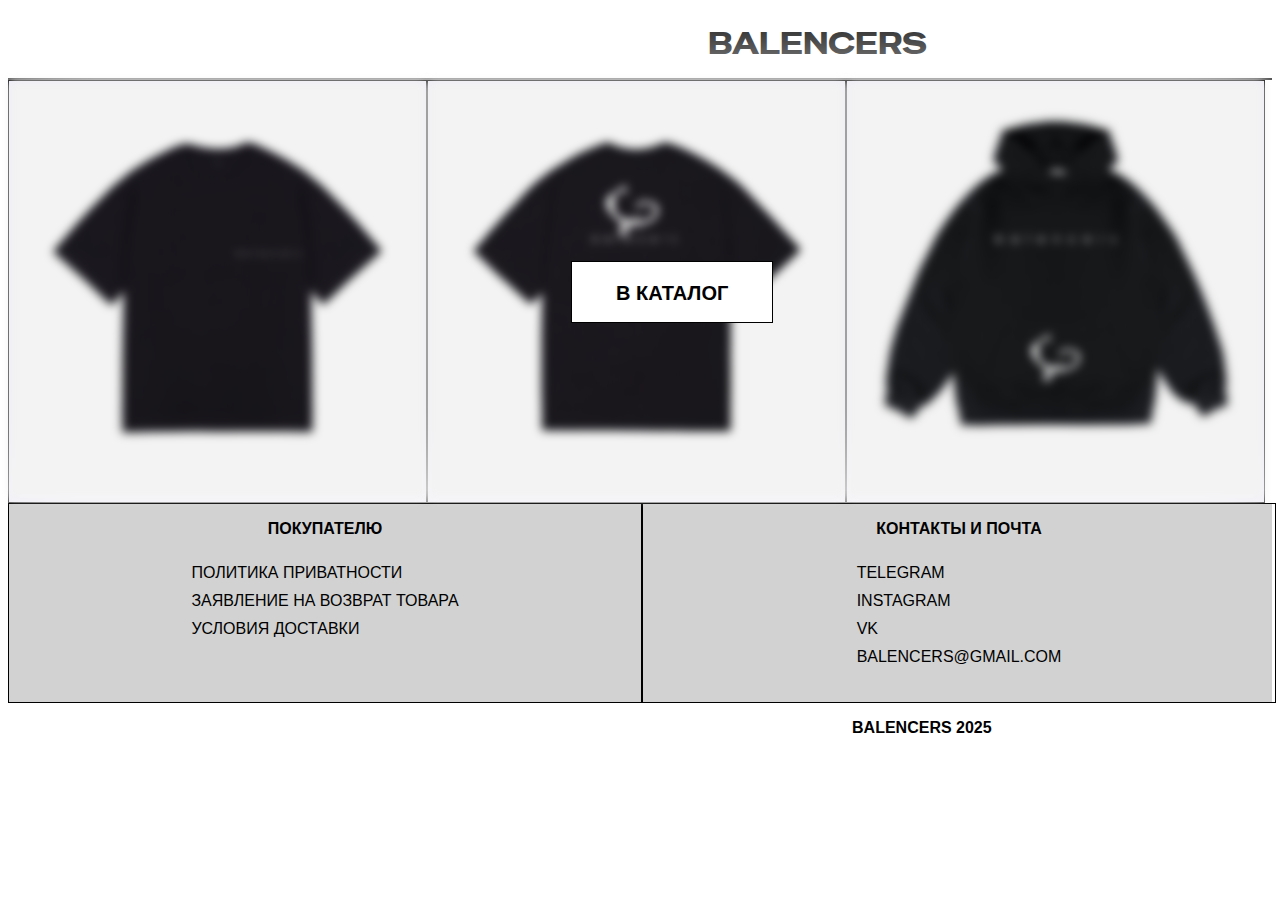
<file: index.html>
<!DOCTYPE html>
<html lang="en" style="display: flex; flex-direction: column;">
<head>
    <meta charset="UTF-8">
    <meta http-equiv="X-UA-Compatible" content="IE=edge">
    <meta name="viewport" content="width=device-width, initial-scale=1.0">
    <title>BALENCERS</title>
    <link rel="stylesheet" href="style.css">
    <script src="anime.min.js"></script>
    <script src="https://ajax.googleapis.com/ajax/libs/jquery/3.1.1/jquery.min.js"></script>
</head>
<body>
    <div class="burger">
        <div class="menu_small_icon">
            <div class="stick"></div>
            <div class="stick"></div>
            <div class="stick"></div>
        </div>
        <div class="menu-small">
            <div class="menubutton" id="love" style="cursor: pointer;">
                <img src="image/iconheart.svg">
            </div>
            <div class="menubutton" id="user" style="cursor: pointer;">
                <img src="image/user.svg">
            </div>
        </div>
<header>
    <div class="menubutton" id="love" style="cursor: pointer;">
        <img src="image/iconheart.svg">
    </div>
    <p id="balencers" style="cursor: pointer;">BALENCERS</p>
    <div class="menubutton" id="usermain" style="cursor: pointer;">
        <img src="image/user.svg">
    </div>
</header>
<main>
    <div class="item">
        <div class="img">
            <img src="items/tshirt.png" alt="">
        </div>
    </div>
    <div class="item">
        <div class="img">
            <img src="items/tshirtlogo.png" alt="">
        </div>
    </div>
    <div class="item">
        <div class="img">
            <img src="items/hoodie.png" alt="">
        </div>
    </div>
    <div  id="catalog" class="cursor">
        <p>В КАТАЛОГ</p>
    </div>



</main>

<footer>
    <div class="itemfoot" id="plus1">
        <p>ПОКУПАТЕЛЮ</p>
        <div style="display: flex; flex-direction: column;">
            
                
                    <a href="politic.html">ПОЛИТИКА ПРИВАТНОСТИ</a>
                    <a href="back.html">ЗАЯВЛЕНИЕ НА ВОЗВРАТ ТОВАРА</a>
                    <a href="ship.html">УСЛОВИЯ ДОСТАВКИ</a>
        </div>
    </div>
   
    <div class="itemfoot" id="plus2">
        <p>КОНТАКТЫ И ПОЧТА</p>
        <div style="display: flex; flex-direction: column;">
            
                
            <a href="">TELEGRAM</a>
            <a href="">INSTAGRAM</a>
            <a href="">VK</a>
            <a href="">BALENCERS@GMAIL.COM</a>

</div>
    </div>

</footer>
<p style="align-self: center; margin-left: 44.6%; display: flex; flex-direction: row;">BALENCERS 2025</p>
<script src="script.js"></script>
</body>
</html>
</file>
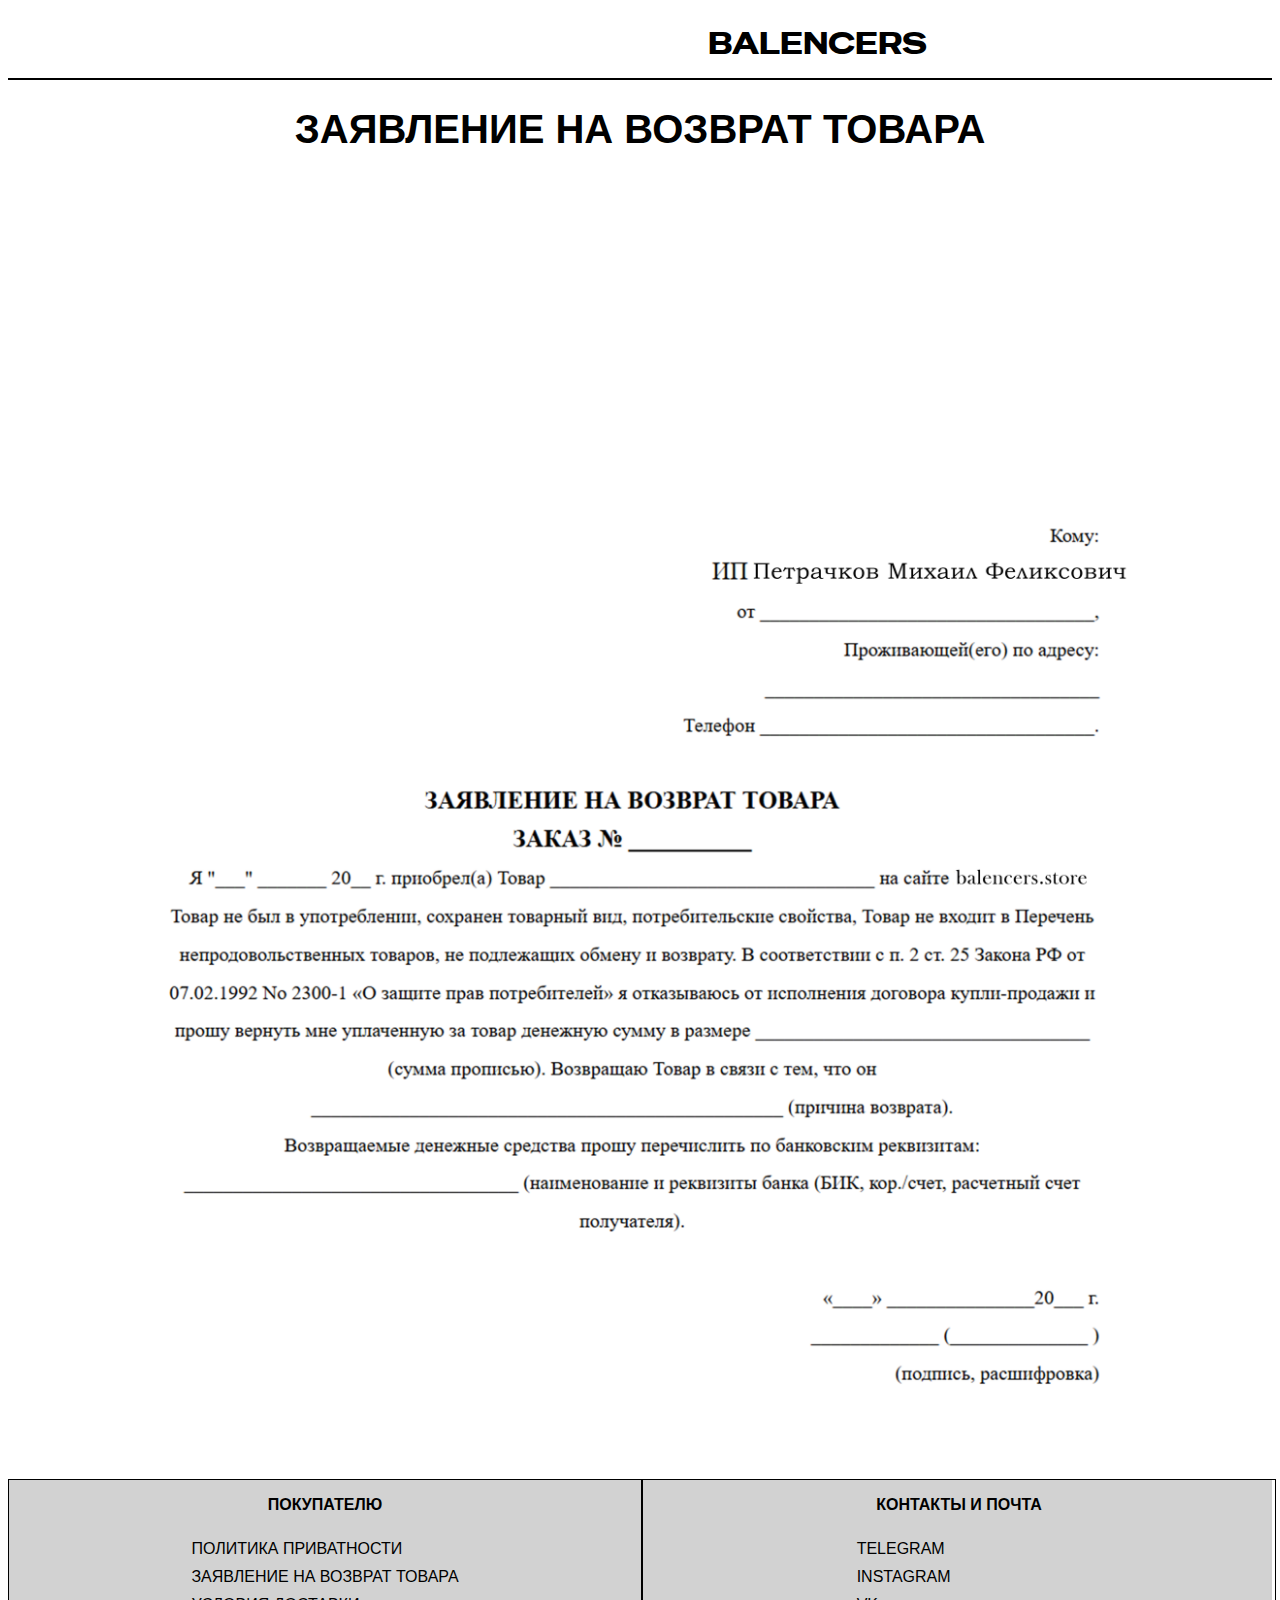
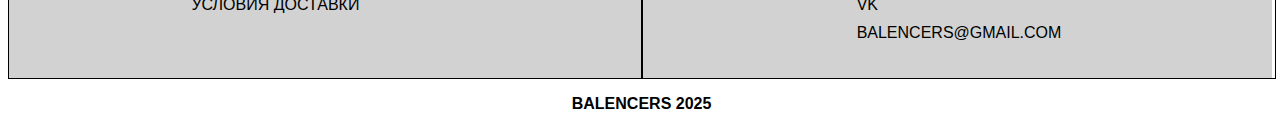
<file: back.html>
<!DOCTYPE html>
<html lang="en" style="display: flex; flex-direction: column;">
<head>
    <meta charset="UTF-8">
    <meta http-equiv="X-UA-Compatible" content="IE=edge">
    <meta name="viewport" content="width=device-width, initial-scale=1.0">
    <title>ЗАЯВЛЕНИЕ НА ВОЗВРАТ ТОВАРА</title>
    <link rel="stylesheet" href="politic.css">
    <script src="anime.min.js"></script>
    <script src="https://ajax.googleapis.com/ajax/libs/jquery/3.1.1/jquery.min.js"></script>
</head>
<body>
<header>
    <div class="menubutton" id="love" style="cursor: pointer;">
        <img src="image/iconheart.svg">
    </div>
    <p id="balencers" style="cursor: pointer;">BALENCERS</p>
    <div class="menubutton" id="user" style="cursor: pointer;">
        <img src="image/user.svg">
    </div>
</header>
<main style="flex-direction: column; display: flex; align-items: center;">
    <h1>ЗАЯВЛЕНИЕ НА ВОЗВРАТ ТОВАРА</h1>
    <div style="display: flex; width: 1000px; margin-top: 300px; justify-content: center;">
        <img src="image/file_back.png" alt=""style="width: 100%; height: 100%; scale: " >

    </div>
</main>
<footer>
    <div class="itemfoot">
        <p>ПОКУПАТЕЛЮ</p>
        <div style="display: flex; flex-direction: column;">
            
                
                    <a href="politic.html">ПОЛИТИКА ПРИВАТНОСТИ</a>
                    <a href="back.html">ЗАЯВЛЕНИЕ НА ВОЗВРАТ ТОВАРА</a>
                    <a href="ship.html">УСЛОВИЯ ДОСТАВКИ</a>
        </div>
    </div>
   
    <div class="itemfoot">
        <p>КОНТАКТЫ И ПОЧТА</p>
        <div style="display: flex; flex-direction: column;">
            
                
            <a href="">TELEGRAM</a>
            <a href="">INSTAGRAM</a>
            <a href="">VK</a>
            <a href="">BALENCERS@GMAIL.COM</a>

</div>
    </div>

</footer>
<p    style="align-self: center; margin-left: 44.6%; display: flex; flex-direction: row;">BALENCERS 2025</p>
<script src="item.js"></script>
</body>
</html>
</file>
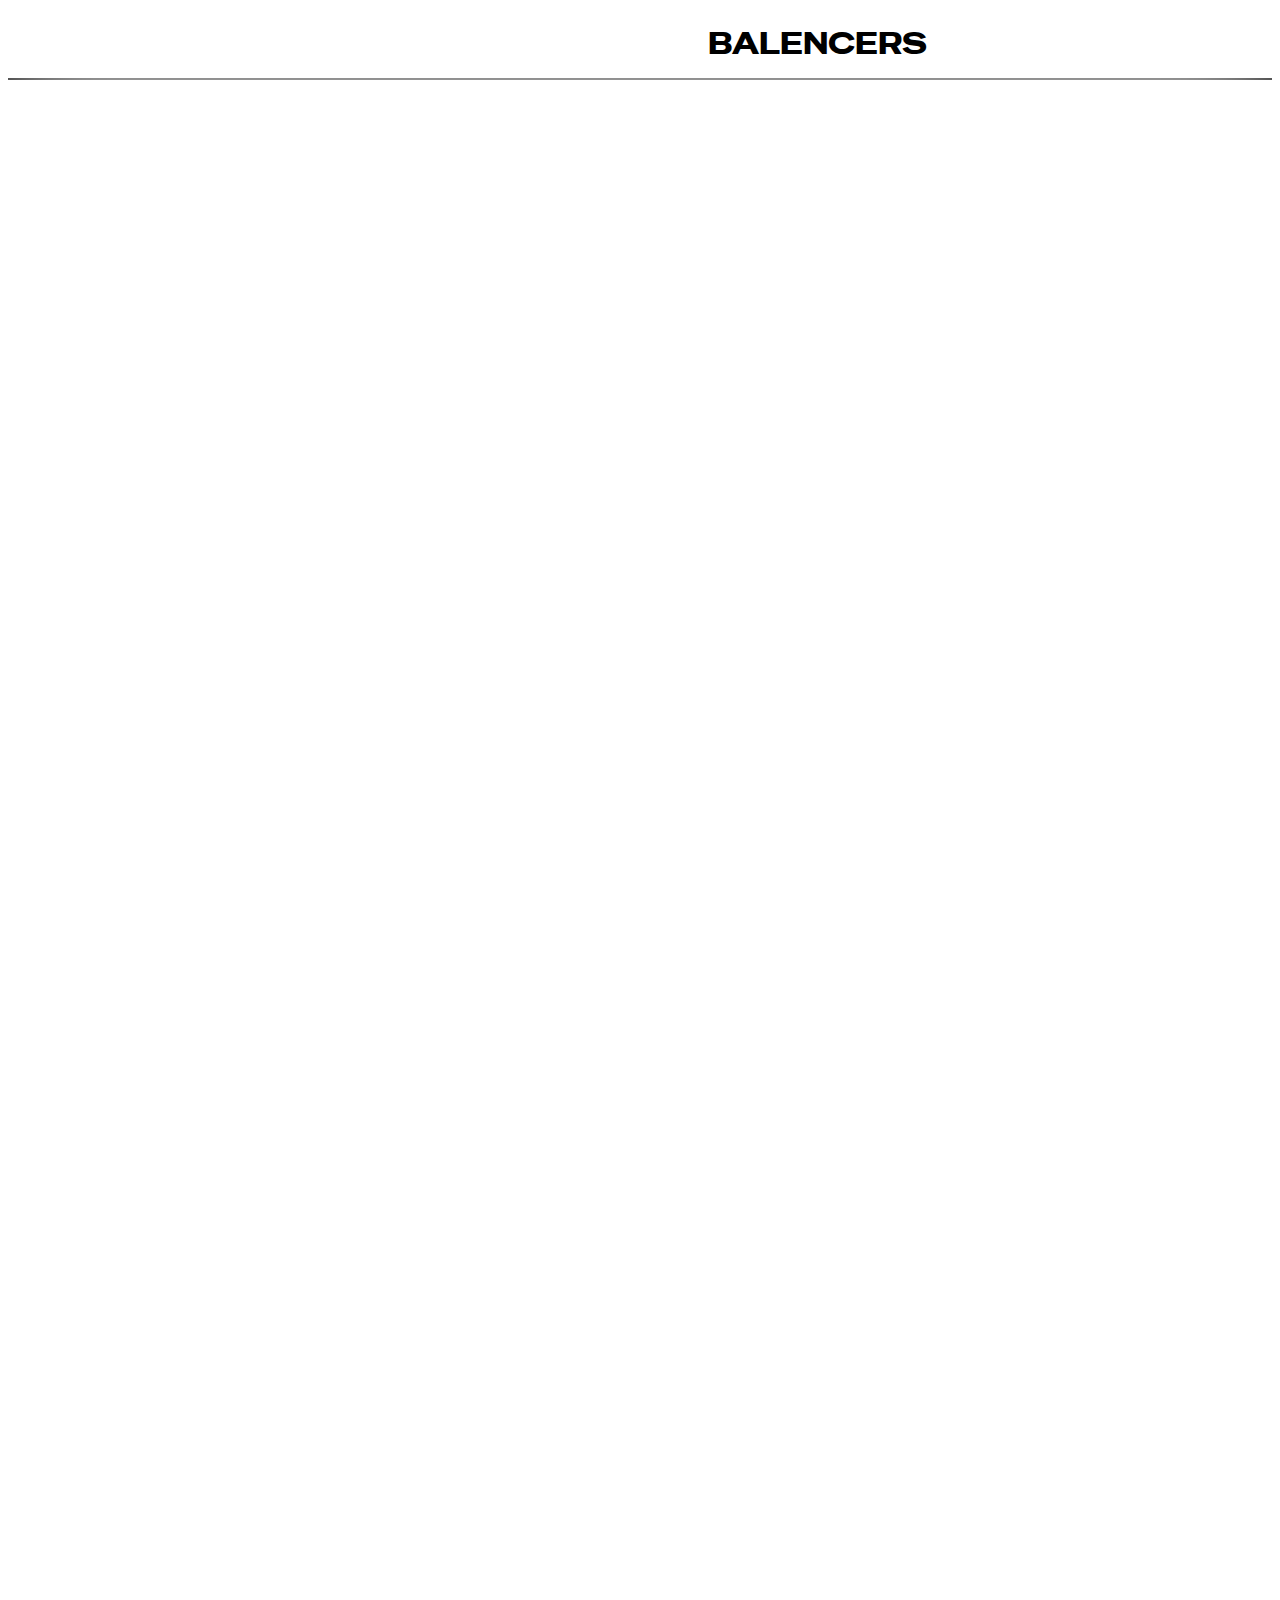
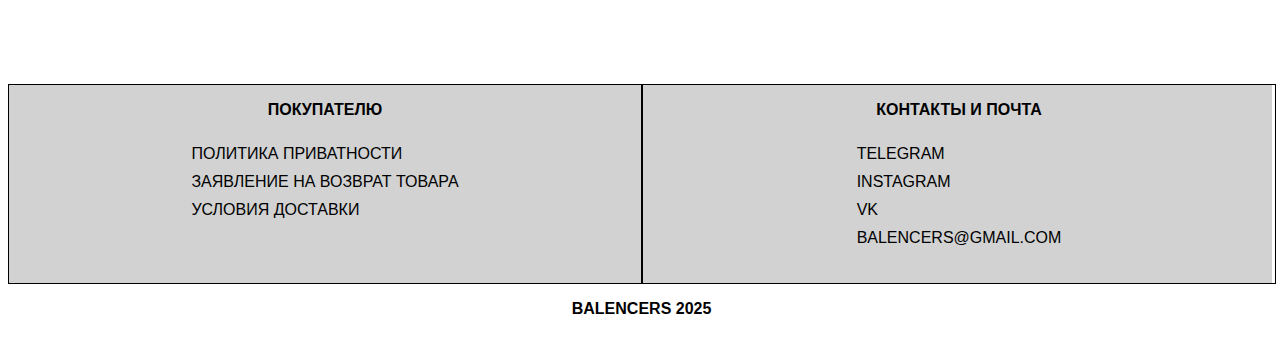
<file: catalog.html>
<!DOCTYPE html>
<html lang="en" style="display: flex; flex-direction: column;">
<head>
    <meta charset="UTF-8">
    <meta http-equiv="X-UA-Compatible" content="IE=edge">
    <meta name="viewport" content="width=device-width, initial-scale=1.0">
    <title>CATALOG</title>
    <link rel="stylesheet" href="catalog.css">
    <script src="anime.min.js"></script>
    <script src="https://ajax.googleapis.com/ajax/libs/jquery/3.1.1/jquery.min.js"></script>
</head>
<body>
<header>
    <div class="menubutton" id="love" style="cursor: pointer;">
        <img src="image/iconheart.svg">
    </div>
    <p id="balencers" style="cursor: pointer;">BALENCERS</p>
    <div class="menubutton" id="user" style="cursor: pointer;">
        <img src="image/user.svg">
    </div>
</header>

<main>
    <div class="item" id="1">
        <div class="img">
            <img src="items/tshirt.png" alt="">
        </div>
        <div class="price">
            <h1>"Balencers" t-shirt</h1>
            <p>2000p</p>

        </div>

    </div>
    <div class="item" id="2">
        <div class="img">
            <img src="items/tshirtlogo.png" alt="">
        </div>
        <div class="price">
            <h1>"Balencers logo" t-shirt</h1>
            <p>2000p</p>

        </div>
    </div>
    <div class="item" id="3">
        <div class="img">
            <img src="items/hoodie.png" alt="">
        </div>
        <div class="price">
            <h1>"Balencers" hoodie</h1>
            <p>5000p</p>

        </div>
    </div>
    <div class="item" id="4">
        <div class="img">
            <img src="items/pants.png" alt="">
        </div>
        <div class="price">
            <h1>"Balencers" pants</h1>
            <p>3500p</p>

        </div>
    </div>



</main>

<footer>
    <div class="itemfoot">
        <p>ПОКУПАТЕЛЮ</p>
        <div style="display: flex; flex-direction: column;">
            
                
                    <a href="politic.html">ПОЛИТИКА ПРИВАТНОСТИ</a>
                    <a href="back.html">ЗАЯВЛЕНИЕ НА ВОЗВРАТ ТОВАРА</a>
                    <a href="ship.html">УСЛОВИЯ ДОСТАВКИ</a>
        </div>
    </div>
   
    <div class="itemfoot">
        <p>КОНТАКТЫ И ПОЧТА</p>
        <div style="display: flex; flex-direction: column;">
            
                
            <a href="">TELEGRAM</a>
            <a href="">INSTAGRAM</a>
            <a href="">VK</a>
            <a href="">BALENCERS@GMAIL.COM</a>

</div>
    </div>
    

</footer>
<p style="align-self: center; margin-left: 44.6%; display: flex; flex-direction: row;">BALENCERS 2025</p>
<script src="script.js"></script>
</body>
</html>
</file>
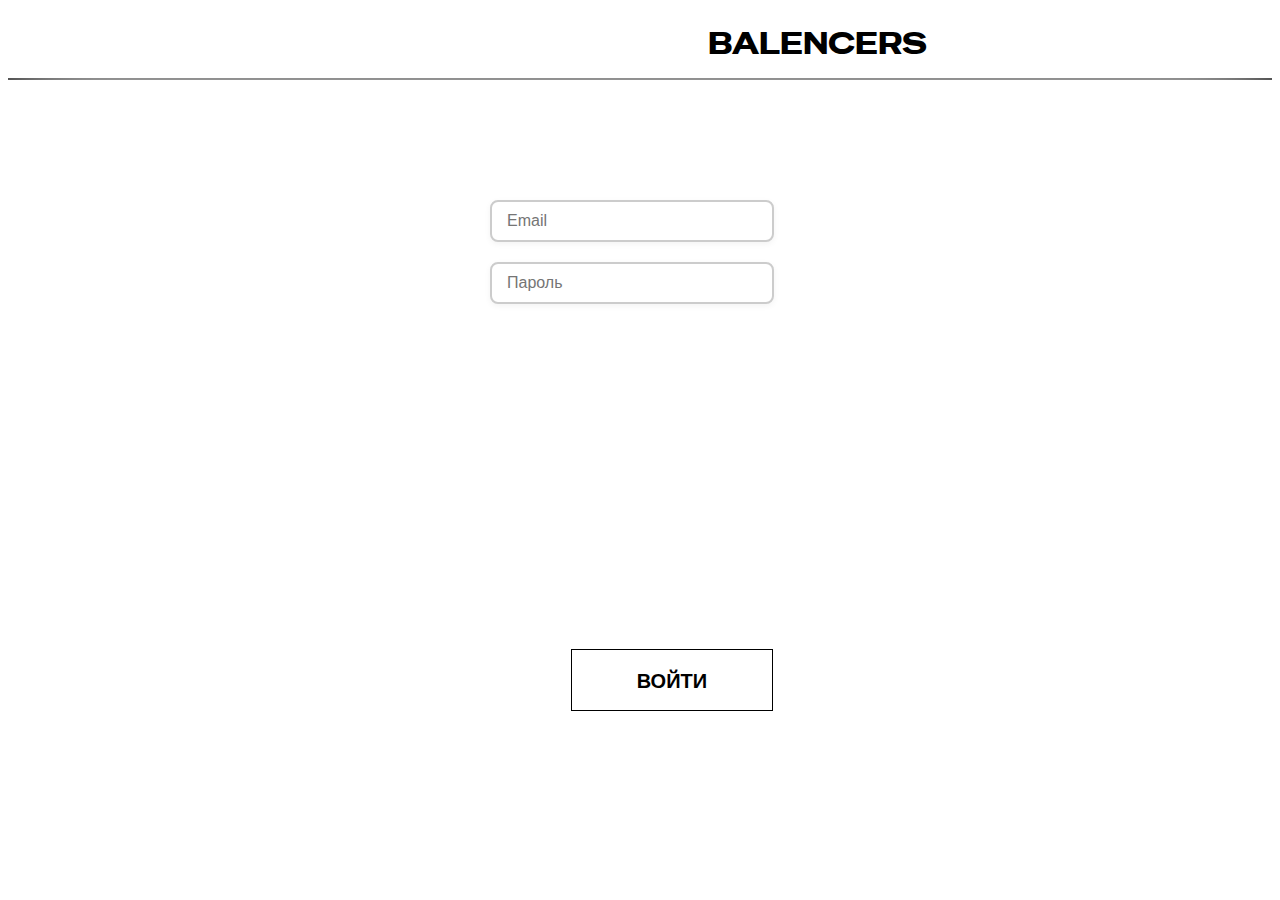
<file: form.html>
<!DOCTYPE html>
<html lang="en" style="display: flex; flex-direction: column;">
<head>
    <meta charset="UTF-8">
    <meta http-equiv="X-UA-Compatible" content="IE=edge">
    <meta name="viewport" content="width=device-width, initial-scale=1.0">
    <title>BALENCERS</title>
    <link rel="stylesheet" href="form.css">
    <script src="anime.min.js"></script>
    <script src="https://ajax.googleapis.com/ajax/libs/jquery/3.1.1/jquery.min.js"></script>
</head>
<body>
<header>
    <div class="menubutton">
        <img src="image/iconheart.svg">
    </div>
    <p id="balencers" style="cursor: pointer;">BALENCERS</p>
    <div class="menubutton">
        <img src="image/user.svg">
    </div>
</header>
<main>
    <form action="">
        <div class="register">
            <input type="email" placeholder="Email">
            <input type="password" placeholder="Пароль">
    
        </div>
        
        <div  id="catalog" class="cursor">
            <p>ВОЙТИ</p>
        </div>
    </form>
    



</main>


<p style="align-self: center; margin-left: 44.6%; display: flex; flex-direction: row;">BALENCERS 2025</p>
<script src="script.js"></script>
</body>
</html>
</file>
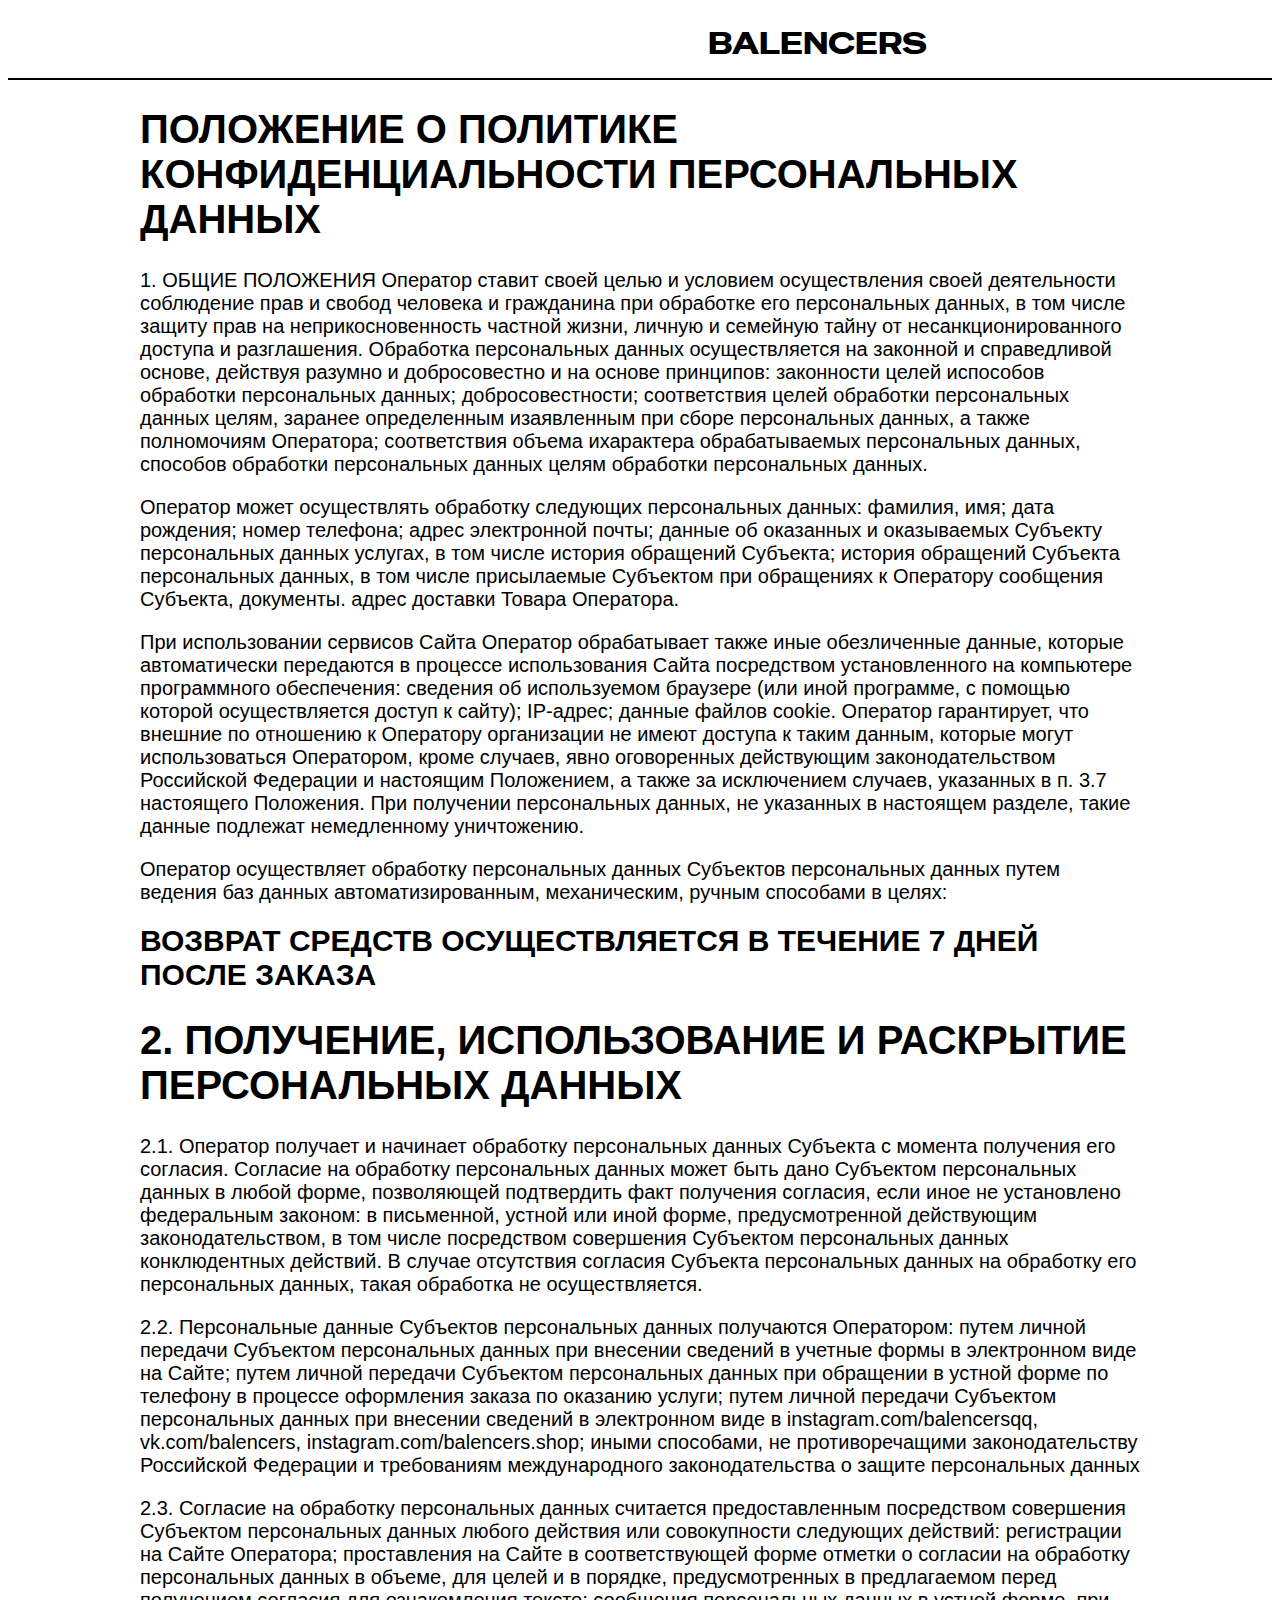
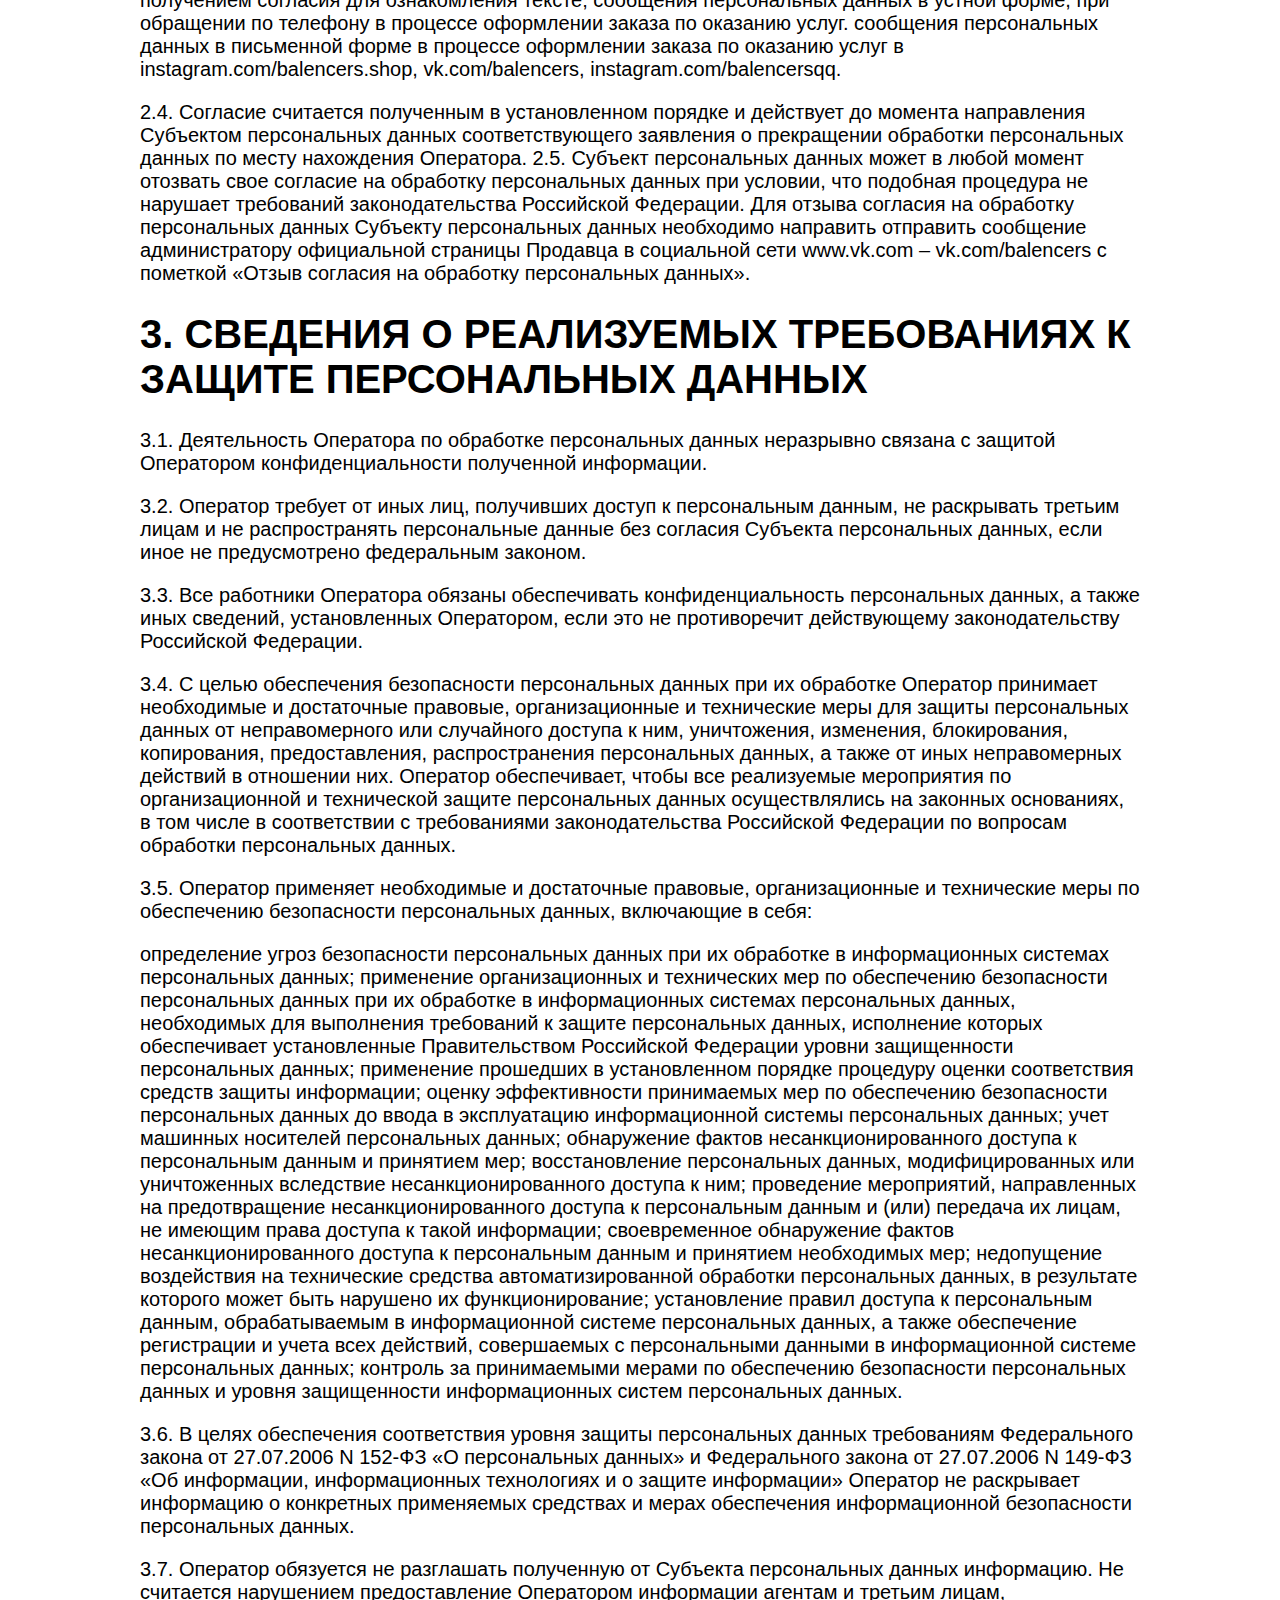
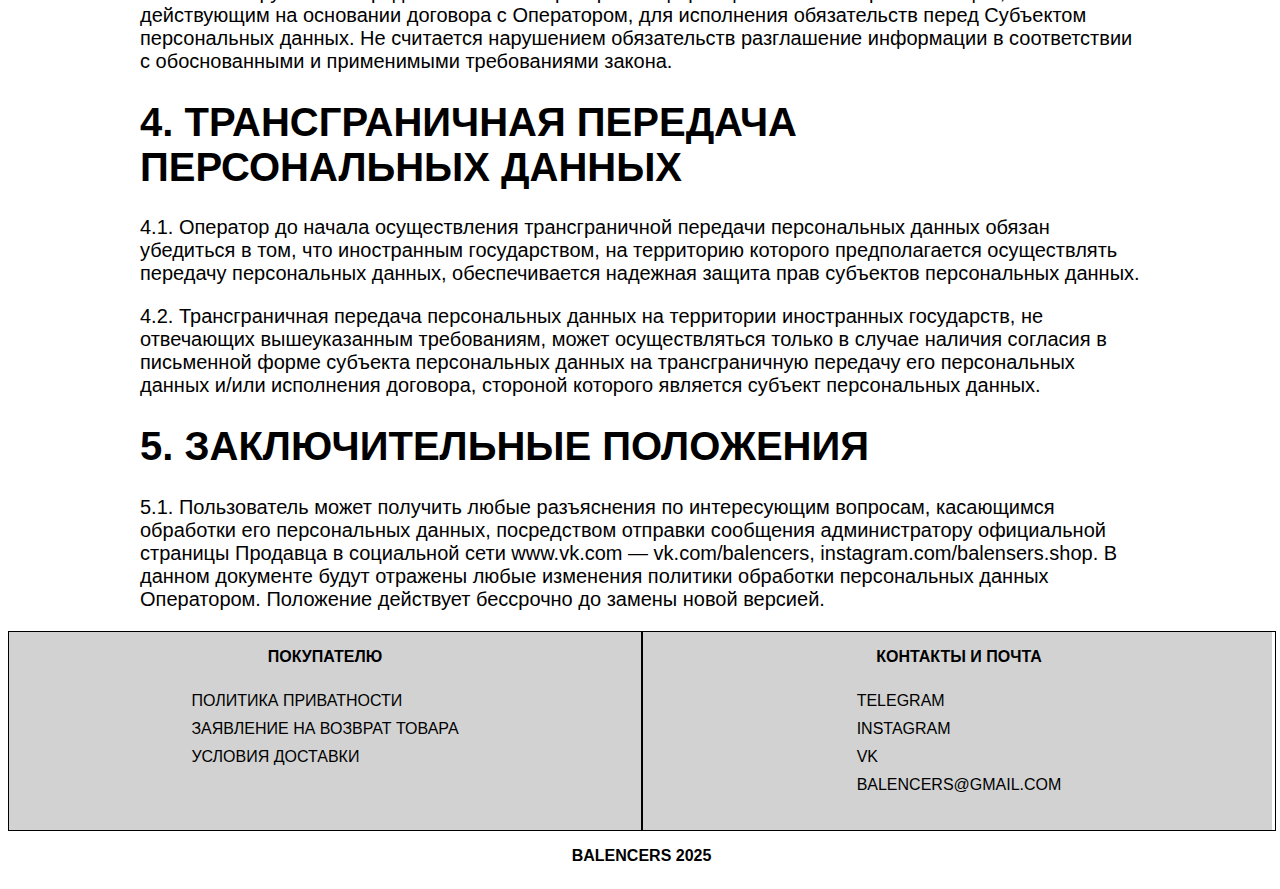
<file: politic.html>
<!DOCTYPE html>
<html lang="en" style="display: flex; flex-direction: column;">
<head>
    <meta charset="UTF-8">
    <meta http-equiv="X-UA-Compatible" content="IE=edge">
    <meta name="viewport" content="width=device-width, initial-scale=1.0">
    <title>ПОЛИТИКА КОНФИДЕНЦИАЛЬНОСТИ</title>
    <link rel="stylesheet" href="politic.css">
    <script src="anime.min.js"></script>
    <script src="https://ajax.googleapis.com/ajax/libs/jquery/3.1.1/jquery.min.js"></script>
</head>
<body>
<header>
    <div class="menubutton" id="love" style="cursor: pointer;">
        <img src="image/iconheart.svg">
    </div>
    <p id="balencers" style="cursor: pointer;">BALENCERS</p>
    <div class="menubutton" id="user" style="cursor: pointer;">
        <img src="image/user.svg">
    </div>
</header>
<main>
    <div style="width: 1000px; justify-content: center; font-weight: 15;">
        <h1>ПОЛОЖЕНИЕ О ПОЛИТИКЕ КОНФИДЕНЦИАЛЬНОСТИ
            ПЕРСОНАЛЬНЫХ ДАННЫХ</h1>
        <p>1. ОБЩИЕ ПОЛОЖЕНИЯ
            Оператор ставит своей целью и условием осуществления своей деятельности соблюдение прав и свобод человека и гражданина при обработке его персональных данных, в том числе защиту прав на неприкосновенность частной жизни, личную и семейную тайну от несанкционированного доступа и разглашения.
            Обработка персональных данных осуществляется на законной и справедливой основе, действуя разумно и добросовестно и на основе принципов:
            законности целей испособов обработки персональных данных;
            добросовестности;
            соответствия целей обработки персональных данных целям, заранее определенным изаявленным при сборе персональных данных, а также полномочиям Оператора;
            соответствия объема ихарактера обрабатываемых персональных данных, способов обработки персональных данных целям обработки персональных данных.</p>
        <p>Оператор может осуществлять обработку следующих персональных данных:
            фамилия, имя;
            дата рождения;
            номер телефона;
            адрес электронной почты;
            данные об оказанных и оказываемых Субъекту персональных данных услугах, в том числе история обращений Субъекта;
            история обращений Субъекта персональных данных, в том числе присылаемые Субъектом при обращениях к Оператору сообщения Субъекта, документы.
            адрес доставки Товара Оператора.</p>
        <p>При использовании сервисов Сайта Оператор обрабатывает также иные обезличенные данные, которые автоматически передаются в процессе использования Сайта посредством установленного на компьютере программного обеспечения:
            сведения об используемом браузере (или иной программе, с помощью которой осуществляется доступ к сайту);
            IP-адрес;
            данные файлов cookie.
            Оператор гарантирует, что внешние по отношению к Оператору организации не имеют доступа к таким данным, которые могут использоваться Оператором, кроме случаев, явно оговоренных действующим законодательством Российской Федерации и настоящим Положением, а также за исключением случаев, указанных в п. 3.7 настоящего Положения. При получении персональных данных, не указанных в настоящем разделе, такие данные подлежат немедленному уничтожению.</p>
        <p>Оператор осуществляет обработку персональных данных Субъектов персональных данных путем ведения баз данных автоматизированным, механическим, ручным способами в целях:</p>
        <h1 style="font-size: 30px;">ВОЗВРАТ СРЕДСТВ ОСУЩЕСТВЛЯЕТСЯ В ТЕЧЕНИЕ 7 ДНЕЙ ПОСЛЕ ЗАКАЗА</h1>
        <h1>2. ПОЛУЧЕНИЕ, ИСПОЛЬЗОВАНИЕ И РАСКРЫТИЕ ПЕРСОНАЛЬНЫХ ДАННЫХ</h1>
        <p>2.1. Оператор получает и начинает обработку персональных данных Субъекта с момента получения его согласия.
            Согласие на обработку персональных данных может быть дано Субъектом персональных данных в любой форме, позволяющей подтвердить факт получения согласия, если иное не установлено федеральным законом: в письменной, устной или иной форме, предусмотренной действующим законодательством, в том числе посредством совершения Субъектом персональных данных конклюдентных действий. В случае отсутствия согласия Субъекта персональных данных на обработку его персональных данных, такая обработка не осуществляется.</p>
        <p>2.2. Персональные данные Субъектов персональных данных получаются Оператором:
            путем личной передачи Субъектом персональных данных при внесении сведений в учетные формы в электронном виде на Сайте;
            путем личной передачи Субъектом персональных данных при обращении в устной форме по телефону в процессе оформления заказа по оказанию услуги;
            путем личной передачи Субъектом персональных данных при внесении сведений в электронном виде в instagram.com/balencersqq, vk.com/balencers, instagram.com/balencers.shop;
            иными способами, не противоречащими законодательству Российской Федерации и требованиям международного законодательства о защите персональных данных</p>
        <p>2.3. Согласие на обработку персональных данных считается предоставленным посредством совершения Субъектом персональных данных любого действия или совокупности следующих действий:
            регистрации на Сайте Оператора;
            проставления на Сайте в соответствующей форме отметки о согласии на обработку персональных данных в объеме, для целей и в порядке, предусмотренных в предлагаемом перед получением согласия для ознакомления тексте;
            сообщения персональных данных в устной форме, при обращении по телефону в процессе оформлении заказа по оказанию услуг.
            сообщения персональных данных в письменной форме в процессе оформлении заказа по оказанию услуг в instagram.com/balencers.shop, vk.com/balencers, instagram.com/balencersqq.</p>
        <p>2.4. Согласие считается полученным в установленном порядке и действует до момента направления Субъектом персональных данных соответствующего заявления о прекращении обработки персональных данных по месту нахождения Оператора.
            2.5. Субъект персональных данных может в любой момент отозвать свое согласие на обработку персональных данных при условии, что подобная процедура не нарушает требований законодательства Российской Федерации. Для отзыва согласия на обработку персональных данных Субъекту персональных данных необходимо направить отправить сообщение администратору официальной страницы Продавца в социальной сети www.vk.com – vk.com/balencers с пометкой «Отзыв согласия на обработку персональных данных».</p>
        <h1>3. СВЕДЕНИЯ О РЕАЛИЗУЕМЫХ ТРЕБОВАНИЯХ К ЗАЩИТЕ ПЕРСОНАЛЬНЫХ ДАННЫХ
        </h1>
        <p>3.1. Деятельность Оператора по обработке персональных данных неразрывно связана с защитой Оператором конфиденциальности полученной информации.</p>
        <p>3.2. Оператор требует от иных лиц, получивших доступ к персональным данным, не раскрывать третьим лицам и не распространять персональные данные без согласия Субъекта персональных данных, если иное не предусмотрено федеральным законом.
        </p>
        <p>3.3. Все работники Оператора обязаны обеспечивать конфиденциальность персональных данных, а также иных сведений, установленных Оператором, если это не противоречит действующему законодательству Российской Федерации.</p>
        <p>3.4. С целью обеспечения безопасности персональных данных при их обработке Оператор принимает необходимые и достаточные правовые, организационные и технические меры для защиты персональных данных от неправомерного или случайного доступа к ним, уничтожения, изменения, блокирования, копирования, предоставления, распространения персональных данных, а также от иных неправомерных действий в отношении них. Оператор обеспечивает, чтобы все реализуемые мероприятия по организационной и технической защите персональных данных осуществлялись на законных основаниях, в том числе в соответствии с требованиями законодательства Российской Федерации по вопросам обработки персональных данных.</p>
        <p>3.5. Оператор применяет необходимые и достаточные правовые, организационные и технические меры по обеспечению безопасности персональных данных, включающие в себя:</p>
        <p>определение угроз безопасности персональных данных при их обработке в информационных системах персональных данных;
            применение организационных и технических мер по обеспечению безопасности персональных данных при их обработке в информационных системах персональных данных, необходимых для выполнения требований к защите персональных данных, исполнение которых обеспечивает установленные Правительством Российской Федерации уровни защищенности персональных данных;
            применение прошедших в установленном порядке процедуру оценки соответствия средств защиты информации;
            оценку эффективности принимаемых мер по обеспечению безопасности персональных данных до ввода в эксплуатацию информационной системы персональных данных;
            учет машинных носителей персональных данных;
            обнаружение фактов несанкционированного доступа к персональным данным и принятием мер;
            восстановление персональных данных, модифицированных или уничтоженных вследствие несанкционированного доступа к ним;
            проведение мероприятий, направленных на предотвращение несанкционированного доступа к персональным данным и (или) передача их лицам, не имеющим права доступа к такой информации;
            своевременное обнаружение фактов несанкционированного доступа к персональным данным и принятием необходимых мер;
            недопущение воздействия на технические средства автоматизированной обработки персональных данных, в результате которого может быть нарушено их функционирование;
            установление правил доступа к персональным данным, обрабатываемым в информационной системе персональных данных, а также обеспечение регистрации и учета всех действий, совершаемых с персональными данными в информационной системе персональных данных;
            контроль за принимаемыми мерами по обеспечению безопасности персональных данных и уровня защищенности информационных систем персональных данных.</p>
        <p>3.6. В целях обеспечения соответствия уровня защиты персональных данных требованиям Федерального закона от 27.07.2006 N 152-ФЗ «О персональных данных» и Федерального закона от 27.07.2006 N 149-ФЗ «Об информации, информационных технологиях и о защите информации» Оператор не раскрывает информацию о конкретных применяемых средствах и мерах обеспечения информационной безопасности персональных данных.

        </p>
        <p>3.7. Оператор обязуется не разглашать полученную от Субъекта персональных данных информацию. Не считается нарушением предоставление Оператором информации агентам и третьим лицам, действующим на основании договора с Оператором, для исполнения обязательств перед Субъектом персональных данных. Не считается нарушением обязательств разглашение информации в соответствии с обоснованными и применимыми требованиями закона.</p>
        <h1>4. ТРАНСГРАНИЧНАЯ ПЕРЕДАЧА ПЕРСОНАЛЬНЫХ ДАННЫХ</h1>
        <p>4.1. Оператор до начала осуществления трансграничной передачи персональных данных обязан убедиться в том, что иностранным государством, на территорию которого предполагается осуществлять передачу персональных данных, обеспечивается надежная защита прав субъектов персональных данных.</p>
        <p>4.2. Трансграничная передача персональных данных на территории иностранных государств, не отвечающих вышеуказанным требованиям, может осуществляться только в случае наличия согласия в письменной форме субъекта персональных данных на трансграничную передачу его персональных данных и/или исполнения договора, стороной которого является субъект персональных данных.</p>
        <h1>5. ЗАКЛЮЧИТЕЛЬНЫЕ ПОЛОЖЕНИЯ</h1>
        <p>5.1. Пользователь может получить любые разъяснения по интересующим вопросам, касающимся обработки его персональных данных, посредством отправки сообщения администратору официальной страницы Продавца в социальной сети www.vk.com — vk.com/balencers, instagram.com/balensers.shop. В данном документе будут отражены любые изменения политики обработки персональных данных Оператором. Положение действует бессрочно до замены новой версией.</p>

    </div>
</main>

<footer>
    <div class="itemfoot">
        <p>ПОКУПАТЕЛЮ</p>
        <div style="display: flex; flex-direction: column;">
            
                
                    <a href="politic.html">ПОЛИТИКА ПРИВАТНОСТИ</a>
                    <a href="back.html">ЗАЯВЛЕНИЕ НА ВОЗВРАТ ТОВАРА</a>
                    <a href="ship.html">УСЛОВИЯ ДОСТАВКИ</a>
        </div>
    </div>
   
    <div class="itemfoot">
        <p>КОНТАКТЫ И ПОЧТА</p>
        <div style="display: flex; flex-direction: column;">
            
                
            <a href="">TELEGRAM</a>
            <a href="">INSTAGRAM</a>
            <a href="">VK</a>
            <a href="">BALENCERS@GMAIL.COM</a>

</div>
    </div>

</footer>
<p    style="align-self: center; margin-left: 44.6%; display: flex; flex-direction: row;">BALENCERS 2025</p>
<script src="item.js"></script>
</body>
</html>
</file>
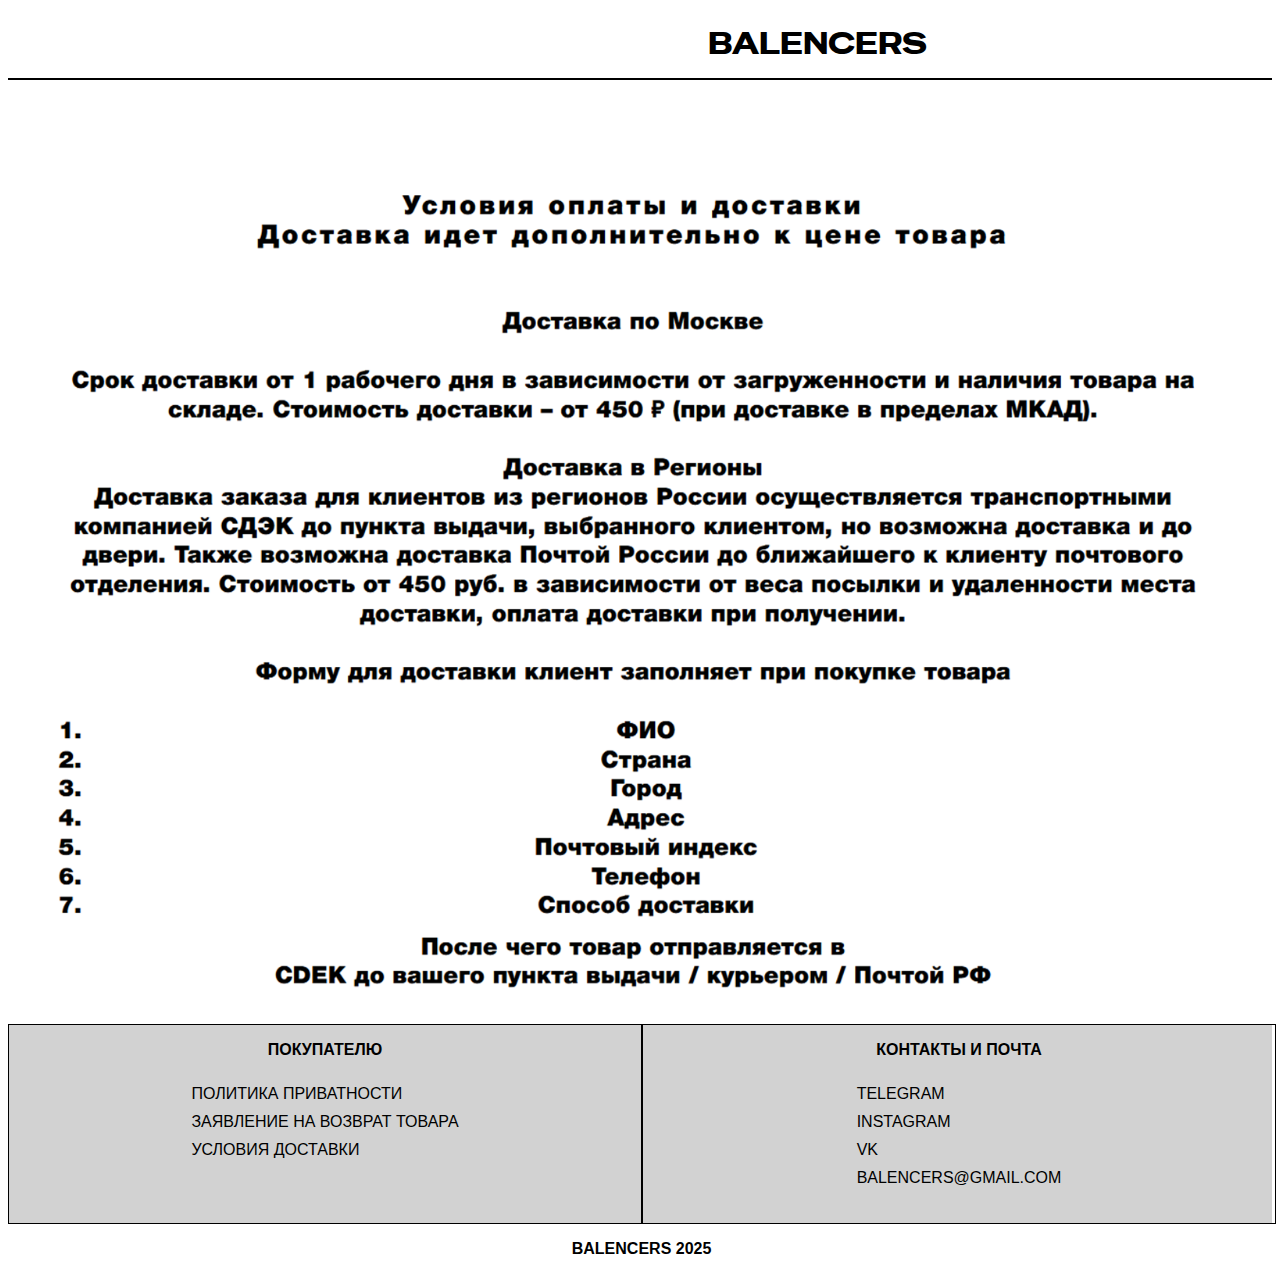
<file: ship.html>
<!DOCTYPE html>
<html lang="en" style="display: flex; flex-direction: column;">
<head>
    <meta charset="UTF-8">
    <meta http-equiv="X-UA-Compatible" content="IE=edge">
    <meta name="viewport" content="width=device-width, initial-scale=1.0">
    <title>УСЛОВИЯ ДОСТАВКИ</title>
    <link rel="stylesheet" href="politic.css">
    <script src="anime.min.js"></script>
    <script src="https://ajax.googleapis.com/ajax/libs/jquery/3.1.1/jquery.min.js"></script>
</head>
<body>
<header>
    <div class="menubutton" id="love" style="cursor: pointer;">
        <img src="image/iconheart.svg">
    </div>
    <p id="balencers" style="cursor: pointer;">BALENCERS</p>
    <div class="menubutton" id="user" style="cursor: pointer;">
        <img src="image/user.svg">
    </div>
</header>
<main style="flex-direction: column; display: flex; align-items: center;">
    <div style="display: flex; width: 1500px; margin-top: 100px; justify-content: center;">
        <img src="image/ship_file.png" alt=""style="width: 100%; height: 100%; scale: " >

    </div>
</main>
<footer>
    <div class="itemfoot">
        <p>ПОКУПАТЕЛЮ</p>
        <div style="display: flex; flex-direction: column;">
            
                
                    <a href="politic.html">ПОЛИТИКА ПРИВАТНОСТИ</a>
                    <a href="back.html">ЗАЯВЛЕНИЕ НА ВОЗВРАТ ТОВАРА</a>
                    <a href="ship.html">УСЛОВИЯ ДОСТАВКИ</a>
        </div>
    </div>
   
    <div class="itemfoot">
        <p>КОНТАКТЫ И ПОЧТА</p>
        <div style="display: flex; flex-direction: column;">
            
                
            <a href="">TELEGRAM</a>
            <a href="">INSTAGRAM</a>
            <a href="">VK</a>
            <a href="">BALENCERS@GMAIL.COM</a>

</div>
    </div>

</footer>
<p    style="align-self: center; margin-left: 44.6%; display: flex; flex-direction: row;">BALENCERS 2025</p>
<script src="item.js"></script>
</body>
</html>
</file>
<file: style.css>
@import url('https://fonts.googleapis.com/css2?family=Edu+AU+VIC+WA+NT+Pre:wght@400..700&family=Playfair+Display:ital,wght@0,400..900;1,400..900&family=Special+Gothic+Expanded+One&display=swap');

body{
    font-family: "Fira Sans", sans-serif;
    font-weight: 600;
    font-style: normal;
}
header {
    display: flex;
    align-items: center;
    justify-content: space-between;
    gap: 700px;
    width: 100%;
    height: 70px;
    font-size: 30px;
    font-family: "Special Gothic Expanded One", sans-serif;
    font-weight: 200;
    font-style: normal;
    border-bottom: 2px solid black;



}
@media(max-width: 500px) {
    header {
        display: flex;
        align-items: center;
        justify-content: center;
        gap: 20px;
        width: 100%;
        
        height: 70px;
        font-size: 30px;
        font-family: "Special Gothic Expanded One", sans-serif;
        font-weight: 200;
        font-style: normal;
        border-bottom: 2px solid black;
    }
    main {
        flex-direction: column;

    }
    .item{
        width: 100%;
    }

    
}
.cursor{
    cursor: pointer;
}
.menubutton{
    width: 50px;
    height: 50px;
    overflow: hidden;
}


main{
    display: flex;
    flex-wrap: wrap;
    align-items: flex-start;
    justify-content: flex-start;
    align-content: flex-start;
    box-shadow: 0 0 100px 10px white;
    width: 100%;
    font-family: "Fira Sans", sans-serif;
    font-weight: 600;
    font-style: normal;
    height: 100%;

}
img{
    object-fit: contain;
    width: 100%;
    height: 100%;
}
.img{
  
    overflow: hidden;
    filter: blur(5px);
    
}


.item{
    width: 33%;
    border: 1px solid black;
    background: rgba(160, 157, 214, .2);
    margin: 0;
    padding: 0;
    height: 100%;
    
    
}
footer{
    display: flex;
    flex-wrap: wrap;
    align-items: flex-start;
    justify-content: flex-start;
    align-content: flex-start;
    box-shadow: 0 0 100px 10px white;
    width: 100%;
    font-family: "Fira Sans", sans-serif;
    font-weight: 600;
    font-style: normal;
    display: flex;
    background-color: rgb(210,210,210);
    height: 200px;
    flex-direction: column;
    
    
}
.itemfoot{
    width: 50%;
    border: 1px solid black;
    margin: 0;
    padding: 0;
    height: 200px;
    align-items: center;
    display: flex;
    flex-direction: column;


}
.itemfoot a{
    all:unset;
    padding-top: 10px;
    font-weight: 500;
}
#catalog{
    position: fixed; 
    width: 200px; 
    height: 60px;
     background-color: white; 
     border: 1px solid black; 
     font-size: 20px;
    justify-content: center ; 
    display: flex; 
    align-self: center; 
    flex-direction: row;   
    margin-left: 44%;

}
.burger{
    display: flex;
    justify-content: flex-start;
    align-items: center;
    min-height: 100vh;
    flex-direction: column;
    flex-grow: 0;
    flex-shrink: 0;
    z-index: 2000;
    background-color: white;
}
.menu {
    width: calc(100% - 4em);
    height: 2em;
    border-bottom: 1px solid black;
    display: flex;
    justify-content: flex-end;
    align-items: center;
    padding: 2em;
}

.menu_item {
    margin-right: 1em;
    display: flex;
}

.menu_small_icon {
    display: none;
}

.menu-small {
    display: none;
    height: 2em;
}

.menu_small_item {
    display: none;
}

.stick {
    width: 80%;
    height: 5px;
    background: black;
}

.inner {
    padding: 1em 0 0 0;
    width: 60%;
    height: auto;
}

@media (max-width: 650px) {
    #catalog{
        position: fixed; 
        width: 200px; 
        height: 60px;
        background-color: white; 
        border: 1px solid black; 
        font-size: 20px;
        justify-content: center ; 
        display: flex; 
        align-self: center; 
        flex-direction: row;   
        margin-left: 10%;
        margin-top: 90%;
        

    }
    .itemfoot{
        width: 100%;
        overflow: hidden;
        height: 50px;
    }
    footer{
        flex-direction: column;
        height: 100%;
    }
    .menubutton{
        display: none;
    }
    .item{
        width: 100%;
    }
    .menu-small {
        display: flex;
        flex-direction: column;
        height: 100%;
        width: 100%;
        padding: 0;
        position: absolute;
        background: white;
        transform: translateX(-100%);
    }

    .menu_small_item {
        height: 2em;
        display: flex;
        justify-content: center;
        align-items: center;
    }

    .menu_small_item:first-child {
        padding-top: calc(50px + 2em);
    }

    .menu_small_icon {
        position: absolute;
        top: 1em;
        left: 1em;
        width: 50px;
        height: 50px;
        display: flex;
        z-index: 1;
        justify-content: space-around;
        align-items: center;
        flex-direction: column;
    }

    .inner {
        padding-top: calc(50px + 2em);
    }

    .inner p {
        margin: 0
    }
    header {
        display: flex;
        align-items: center;
        justify-content: center;
        gap: 20px;
        width: 100%;
        
        height: 70px;
        font-size: 30px;
        font-family: "Special Gothic Expanded One", sans-serif;
        font-weight: 200;
        font-style: normal;
        border-bottom: 2px solid black;
    }
    main {
        flex-direction: column;

    }
}
</file>
<file: politic.css>
@import url('https://fonts.googleapis.com/css2?family=Edu+AU+VIC+WA+NT+Pre:wght@400..700&family=Playfair+Display:ital,wght@0,400..900;1,400..900&family=Special+Gothic+Expanded+One&display=swap');

body{
    font-family: "Fira Sans", sans-serif;
    font-weight: 600;
    font-style: normal;
}
header {
    display: flex;
    align-items: center;
    justify-content: space-around;
    gap: 700px;
    width: 100%;
    height: 70px;
    font-size: 30px;
    font-family: "Special Gothic Expanded One", sans-serif;
    font-weight: 200;
    font-style: normal;
    border-bottom: 2px solid black;

}


.cursor{
    cursor: pointer;
}
.menubutton{
    width: 50px;
    height: 50px;
    overflow: hidden;
}

.register{
    width: 300px;
    height: 500px;
    display: flex;
    flex-direction: column;
    margin-top: 100px;
}
input{
    width: 100px;
    height: 40px;
    margin-top: 20px;
    background-color: white;
    border: 1px solid black;

    
}
.order{
    border: none;
    outline: none;
    border-bottom: 1px solid black;
    width: 300px;
    height: 20px;

}
.atribute{
    font-size: 15px;
    font-family: "Fira Sans", sans-serif;
    font-weight: 200;
    font-style: normal;
}
.data{
    display: flex;
    flex-direction: column;
    align-items: center;
    padding-top: 50px;
}
.form{
    position: absolute;
    display: flex;
    flex-direction: column;
    height: 1000px;
    width: 30%;
    padding: 0;
    background-color:white;
    transform: translateY(-100%); 
    margin-left: 600px;
    border: 1px solid black;
    border-radius: 10px;
    align-items: center;
    font-family: "Special Gothic Expanded One", "Fira Sans", sans-serif;
    font-weight: 200;
    font-style: normal;
    font-size: 10px;
    z-index: 1000;
}
#info{
    font-family: "Fira Sans", sans-serif;
  font-weight: 200;
  font-style: normal;
}

.card{
    margin-top: 10px;
    width: 350px;
    border: 1px solid black;
    border-radius: 10px;
    height: 150px;
    display: flex;
    flex-direction: row;
    align-content: flex-start;
    font-family: "Special Gothic Expanded One", sans-serif;
    font-weight: 200;
    font-style: normal;
    font-size: 10px;
    height: 400px;
}
.imgs{
    width: 50%;
    height: 100%;
    border-right: 1px solid black;
    border-left: 1px solid black;
}
.button{
    width: 150px;
    height: 50px;
    background-color: black;
    border-radius: 10px;
    display: flex;
    justify-content: center;
    align-items: center;
    margin-top: 40px;

}
.info{
    width: 50%;
    height: 100%;
    font-size: 10px;
    font-family: "Special Gothic Expanded One", sans-serif;
    font-weight: 200;
    font-style: normal;
    display: flex;
    justify-content: center;
    align-items: center;
}
.container{
    width: 90%;
    height: 90%;

}
.container1{
    width: 90%;
    height: 80%;
    display: flex;
    justify-content: center;
    align-items: center;

}
main{
    display: flex;
    justify-content: center;
    font-size: 20px;

}
img{
    object-fit: contain;
    width: 100%;
    height: 100%;
}
.img{
  
    overflow: hidden;
    filter: blur(5px);
    
}


.item{
    width: 33%;
    border: 1px solid black;
    background: rgba(160, 157, 214, .2);
    margin: 0;
    padding: 0;
    height: 100%;
    
    
}
.buy{
    width: 300px;
    height: 100px;
    display: flex;
    flex-direction: row;
    justify-content: space-between;
    
}
footer{
    display: flex;
    flex-wrap: wrap;
    align-items: flex-start;
    justify-content: flex-start;
    align-content: flex-start;
    box-shadow: 0 0 100px 10px white;
    width: 100%;
    font-family: "Fira Sans", sans-serif;
    font-weight: 600;
    font-style: normal;
    display: flex;
    background-color: rgb(210,210,210);
    height: 200px;
    flex-direction: column;
    
    
}
.itemfoot{
    width: 50%;
    border: 1px solid black;
    margin: 0;
    padding: 0;
    height: 200px;
    align-items: center;
    display: flex;
    flex-direction: column;


}
.itemfoot a{
    all:unset;
    padding-top: 10px;
    font-weight: 500;
}
#catalog{
    position: absolute; 
    width: 200px; 
    height: 60px;
     background-color: white; 
     border: 1px solid black; 
     font-size: 20px;
    justify-content: center ; 
    display: flex; 
    align-self: center; 
    flex-direction: row;   
    left: 44.6%;

}
</file>
<file: catalog.css>
@import url('https://fonts.googleapis.com/css2?family=Edu+AU+VIC+WA+NT+Pre:wght@400..700&family=Playfair+Display:ital,wght@0,400..900;1,400..900&family=Special+Gothic+Expanded+One&display=swap');

body{
    font-family: "Fira Sans", sans-serif;
    font-weight: 600;
    font-style: normal;
}
header {
    display: flex;
    align-items: center;
    justify-content: space-around;
    gap: 700px;
    width: 100%;
    height: 70px;
    font-size: 30px;
    font-family: "Special Gothic Expanded One", sans-serif;
    font-weight: 200;
    font-style: normal;
    border-bottom: 2px solid black;



}

.cursor{
    cursor: pointer;
}
.menubutton{
    width: 50px;
    height: 50px;
    overflow: hidden;
}


main{
    display: flex;
    flex-wrap: wrap;
    align-items: flex-start;
    justify-content: flex-start;
    align-content: flex-start;
    box-shadow: 0 0 100px 10px white;
    width: 100%;
    font-family: "Fira Sans", sans-serif;
    font-weight: 600;
    font-style: normal;

}
img{
    object-fit: contain;
    width: 100%;
    height: 100%;
}
.img{
  
    overflow: hidden;
    height: 600px;
    
}
.price{
    font-size: 20px;
}
.item{
    width: 33%;
    border: 1px solid black;
    background: rgba(160, 157, 214, .2);
    margin: 0;
    padding: 0;
    height: 800px;
    opacity: 0;
    animation: fade 1s forwards;
    font-size: 20px;
    text-align: center;
    align-items: center;
    font-size: 10px;
    font-family: "Special Gothic Expanded One", sans-serif;
    font-weight: 200;
    font-style: normal;
    position: relative;
    cursor: pointer;
   
}


@keyframes fade {
    100% {opacity: 1;}
    
}
footer{
    display: flex;
    flex-wrap: wrap;
    align-items: flex-start;
    justify-content: flex-start;
    align-content: flex-start;
    box-shadow: 0 0 100px 10px white;
    width: 100%;
    font-family: "Fira Sans", sans-serif;
    font-weight: 600;
    font-style: normal;
    display: flex;
    background-color: rgb(210,210,210);
    height: 200px;
    flex-direction: column;
    
    
}
.itemfoot{
    width: 50%;
    border: 1px solid black;
    margin: 0;
    padding: 0;
    height: 200px;
    align-items: center;
    display: flex;
    flex-direction: column;


}
.itemfoot a{
    all:unset;
    padding-top: 10px;
    font-weight: 500;
}
#catalog{
    position: absolute; 
    width: 200px; 
    height: 60px;
     background-color: white; 
     border: 1px solid black; 
     font-size: 20px;
    justify-content: center ; 
    display: flex; 
    align-self: center; 
    flex-direction: row;   
    left: 44.6%;

}
</file>
<file: form.css>
@import url('https://fonts.googleapis.com/css2?family=Edu+AU+VIC+WA+NT+Pre:wght@400..700&family=Playfair+Display:ital,wght@0,400..900;1,400..900&family=Special+Gothic+Expanded+One&display=swap');

body{
    font-family: "Fira Sans", sans-serif;
    font-weight: 600;
    font-style: normal;
}
header {
    display: flex;
    align-items: center;
    justify-content: space-around;
    gap: 700px;
    width: 100%;
    height: 70px;
    font-size: 30px;
    font-family: "Special Gothic Expanded One", sans-serif;
    font-weight: 200;
    font-style: normal;
    border-bottom: 2px solid black;



}

.cursor{
    cursor: pointer;
}
.menubutton{
    width: 50px;
    height: 50px;
    overflow: hidden;
}

.register{
    width: 300px;
    height: 500px;
    display: flex;
    flex-direction: column;
    margin-top: 100px;
}
input{
    padding: 10px 15px;
    font-size: 16px;
    border: 2px solid #ccc;
    border-radius: 8px;
    outline: none;
    transition: 0.3s ease;
    width: 250px;
    box-shadow: 0 2px 6px rgba(0,0,0,0.05);
    margin-top: 20px;

    
}
main{
    display: flex;
    flex-wrap: wrap;
    align-items: flex-start;
    justify-content: center;
    align-content: flex-start;
    box-shadow: 0 0 100px 10px white;
    width: 100%;
    font-family: "Fira Sans", sans-serif;
    font-weight: 600;
    font-style: normal;

}
img{
    object-fit: contain;
    width: 100%;
    height: 100%;
}
.img{
  
    overflow: hidden;
    filter: blur(5px);
    
}


.item{
    width: 33%;
    border: 1px solid black;
    background: rgba(160, 157, 214, .2);
    margin: 0;
    padding: 0;
    height: 100%;
    
    
}
footer{
    display: flex;
    flex-wrap: wrap;
    align-items: flex-start;
    justify-content: flex-start;
    align-content: flex-start;
    box-shadow: 0 0 100px 10px white;
    width: 100%;
    font-family: "Fira Sans", sans-serif;
    font-weight: 600;
    font-style: normal;
    display: flex;
    background-color: rgb(210,210,210);
    height: 200px;
    flex-direction: column;
    
    
}
.itemfoot{
    width: 50%;
    border: 1px solid black;
    margin: 0;
    padding: 0;
    height: 200px;
    align-items: center;
    display: flex;
    flex-direction: column;


}
.itemfoot a{
    all:unset;
    padding-top: 10px;
    font-weight: 500;
}
#catalog{
    position: absolute; 
    width: 200px; 
    height: 60px;
     background-color: white; 
     border: 1px solid black; 
     font-size: 20px;
    justify-content: center ; 
    display: flex; 
    align-self: center; 
    flex-direction: row;   
    left: 44.6%;

}
</file>
